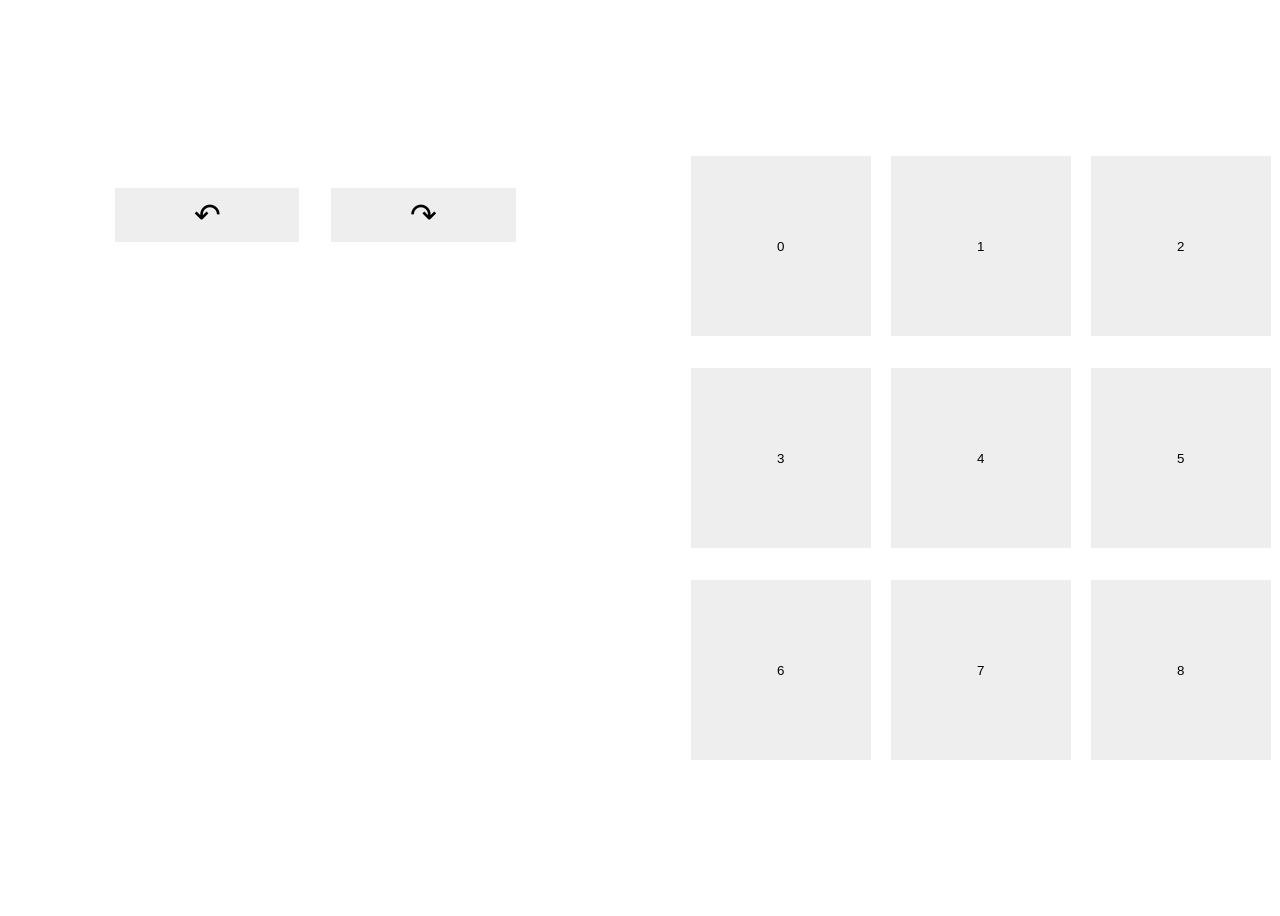
<file: lab3/index.html>
<html> 
    <head> 
        <title> Undo Redo </title>
        <!-- 
            This metaset defines the set of characters that this document will be written 
            with. This let's the browser render it properly.
        -->
        <meta charset="UTF-8"></meta>
        <link href='https://meyerweb.com/eric/tools/css/reset/reset.css' rel='stylesheet'>
        <link href='./index.css' rel='stylesheet'>
        <!-- 
            Javascript by default has a global scope. This means that any variables
            or functions or classes not inside of a function or a block are available
            to all scripts that come after. So Stack from stack.js is available from
            index.js.

            TASK 1F: What does the defer attribute do? Where would we have to put these 
            two statements if we didn't have defer?

            The defer attribute delays running the stack.js and index.js until the very
            end of the html file. We would have to put these two statements after main if
            we didn't have defer.
        -->
        <script defer src='stack.js'></script>
        <script defer src='index.js'></script>
    </head>
    <body>
        <main>
            <!-- 
                This ampersand looking thing renders an undo button. You can 
                copy paste these "HTML Entities" and they'll appear as shown: 

                https://dev.w3.org/html5/html-author/charref
            -->
            <section class='stacks'>
                <section id='undo-stack' class='stack'>
                    <button id='undo-button'>&#8630;</button>
                </section>
                <section id='redo-stack' class='stack'>
                    <button id='redo-button'>&#8631;</button>
                </section>
            </section>
            <!-- 
                This component will act sort of like a grid. You should look at the index.css
                file to see how Flexbox can be used to do this. But CSS grid is a much more
                powerful browser primitive that can accomplish this. We just didn't go over it. 
            -->
            <section class='grid'>
                <!-- 
                    Notice that each of the buttons has a data-position, maybe you could use these
                    to track which of the buttons need to have an action redone to them!
                -->
                <section class='row'>
                    <button data-position=0>0</button>
                    <button data-position=1>1</button>
                    <button data-position=2>2</button>
                </section>
                <section class='row'>
                    <button data-position=3>3</button>
                    <button data-position=4>4</button>
                    <button data-position=5>5</button>
                </section>
                <section class='row'>
                    <button data-position=6>6</button>
                    <button data-position=7>7</button>
                    <button data-position=8>8</button>
                </section>
            </section>
        </main>
    </body>
</html>
</file>
<file: lab3/index.css>
/**
    Global-ish styles that'll help get some of the spacing correct. 
*/

main {
    display: flex;
    justify-content: space-between;

    /** 
        I want this to always be the only thing seen in a window
        so this is a neat trick. 
    */
    width: 100vw;
    height: 100vh;
    /** 
        TASK 1A: What does the overflow property do? What happens when
        you set it to auto vs. hidden? 

        The overflow property controls what happens to content when it is too big to fit into a block. 
        When it is set to auto, the overflow is clipped and a scroll bar is added only if necessary. 
        When it is set to hidden, the overflow is clipped and any extra content is invisible.
    */
    overflow: hidden;
}

button {
    cursor: pointer;
    border: none;
    /** 
        This is a transition frunction I really liked from 
        https://codepen.io/sdthornton/pen/wBZdXq . I'm not too heavy into the math
        of animation functions so this serves that purpose. 
    */
    transition: all 0.3s cubic-bezier(.25,.8,.25,1);
}

button:hover {
    box-shadow: 0 1px 3px rgba(0,0,0,0.12), 0 1px 2px rgba(0,0,0,0.24);
}

main > section {
    display: flex;
    justify-content: center;
    align-items: center;

    /* 
        Use 48% so that neither section overflows. We could also use flex-basis
        but i thought width: 48% made this property more explicit since flex-basis
        will use this anyways
    */
    width: 48%;
    height: 100%;
}

.stack  {
    display: flex;
    flex-flow: column;

    /* 
        This width will be 30% of the parent section's width. I know that 60vh
        or 60% of the viewport height will leave plenty of space on the top and
        bottom. 
    */
    height: 60vh;
    width: 30%;

    margin-left: 1rem;
    margin-right: 1rem;
}

.stack > button{
    /** 
        TASK 1B: What does the order property do for a flex-item?

        Because flex items are displayed in the same order as in the html document, 
        the order property can reorder the items. The -1 here makes the button become 
        the first button of the column.
    */
    order: -1;
    
    background-color: #eee;
    
    text-align: center;
    font-size: 2rem;
    
    width: 100%;

    padding-top: 0.5rem;
    padding-bottom: 0.5rem;
    
}

.grid {
    display: flex;
    flex-direction: column;   
}

.grid .row button {
    background-color: #eee;

    width: 20vh;
    height: 20vh;

    margin: 1rem 0.5rem;
}

/** 
    TASK 1C
 */
.stack-action {
    display: flex;
    justify-content: center;
    align-items: center;

    width: 100%;
    height: 3vh;

    font-size: 1rem;
}
</file>
